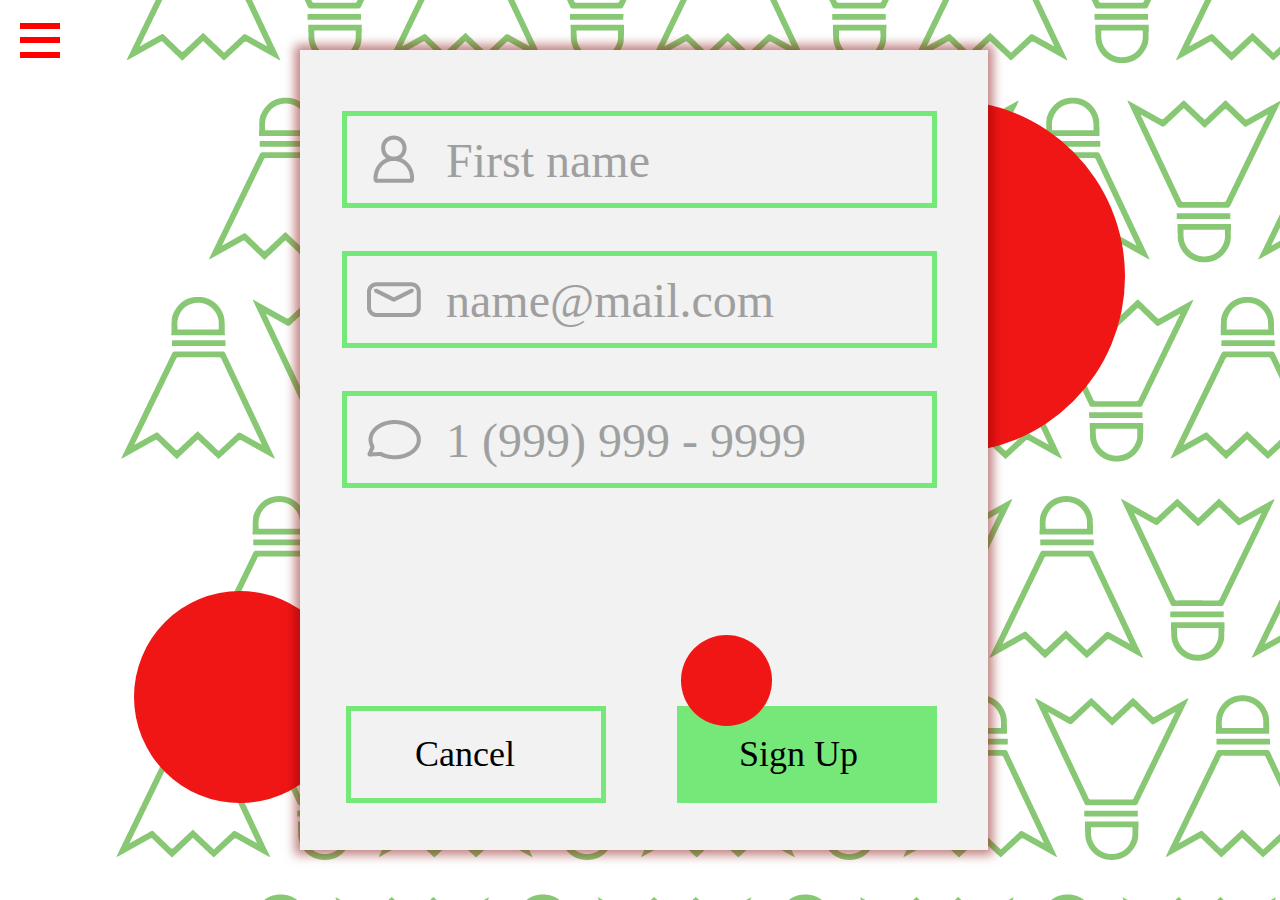
<file: subpages/sign_up/index.html>
<!DOCTYPE html>
<html>
<head>
	<link rel="stylesheet" href="assets/main.css">
	<title></title>
</head>
<body>
	

	<div class="back_panel"></div>
	
	<div class="name_box"></div>
	<input class="name" type="text" placeholder="First name">
	<div class="name_icon"><img src="assets/name.png"></div>

	<div class="mail_box"></div>
	<input class="mail" type="text" placeholder="name@mail.com">
	<div class="mail_icon"><img src="assets/mail.png"></div>

	<div class="text_box"></div>
	<input class="text" type="number" placeholder="1 (999) 999 - 9999">
	<div class="text_icon"><img src="assets/text.png"></div>

	<button class="cancel"><a href="../../index.html">Cancel</a></button>

	<input type="checkbox" id="toggle">
	<label for="toggle"></label>
	<div class="ham1"></div>
	<div class="ham2"></div>
	<div class="ham3"></div>

	<div class="menu">
		<button class="home"><a href="../../index.html">Home</a></button>
		<button class="rules"><a href="../rules/index.html">Rules</a></button>
		<button class="contact"><a href="../contact/index.html">Contact Us</a></button>
	</div>

	<button class="sign_up"><a href="../thanks/index.html">Sign Up</a></button>

	<div class="big_ball"></div>

	<div class="med_ball"></div>
	
	<div class="small_ball"></div>

</body>
</html>
</file>
<file: subpages/sign_up/assets/main.css>
body {
	overflow: hidden;
	background-image: url("background.png");

}

.back_panel {
position: absolute;
width: 688px;
left: calc(50% - 688px/2 + 4px);
top: 50px;
bottom: 50px;

background: #F2F2F2;
/* Drop Shadow Default */

box-shadow: 0px 0px 10px 5px rgba(131, 0, 0, 0.5);
}

.name {
position: absolute;
width: 456px;
height: 83px;
left: calc(50% - 456px/2 + 32px);
top: 118px;

font-family: Bitter;
font-style: normal;
font-weight: normal;
font-size: 48px;
line-height: 58px;
display: flex;
align-items: center;

color: black;

border: none;
outline: none;
background: #F2F2F2;
}

::placeholder {
	color: #A09F9F;
}

.name_icon {
position: absolute;
width: 72px;
height: 63px;
left: calc(50% - 72px/2 - 246px);
top: 128px;
}

.name_box {
position: absolute;
width: 595px;
height: 97px;
left: calc(50% - 595px/2 - 0.5px);
top: 111px;

background: #F2F2F2;
border: 5px solid #76E87A;
box-sizing: border-box;
}

.mail {
position: absolute;
width: 456px;
height: 83px;
left: calc(50% - 456px/2 + 32px);
top: 258px;

font-family: Bitter;
font-style: normal;
font-weight: normal;
font-size: 48px;
line-height: 58px;
display: flex;
align-items: center;

color: black;

border: none;
outline: none;
background: #F2F2F2;
}

::placeholder {
	color: #A09F9F;
}

.mail_icon {
position: absolute;
width: 72px;
height: 63px;
left: calc(50% - 72px/2 - 246px);
top: 268px;
}

.mail_box {
position: absolute;
width: 595px;
height: 97px;
left: calc(50% - 595px/2 - 0.5px);
top: 251px;

background: #F2F2F2;
border: 5px solid #76E87A;
box-sizing: border-box;
}

.text {
position: absolute;
width: 456px;
height: 83px;
left: calc(50% - 456px/2 + 32px);
top: 398px;

font-family: Bitter;
font-style: normal;
font-weight: normal;
font-size: 48px;
line-height: 58px;
display: flex;
align-items: center;

color: black;

border: none;
outline: none;
background: #F2F2F2;
}

::placeholder {
	color: #A09F9F;
}

.text_icon {
position: absolute;
width: 72px;
height: 63px;
left: calc(50% - 72px/2 - 246px);
top: 408px;
}

.text_box {
position: absolute;
width: 595px;
height: 97px;
left: calc(50% - 595px/2 - 0.5px);
top: 391px;

background: #F2F2F2;
border: 5px solid #76E87A;
box-sizing: border-box;
}

.cancel {
position: absolute;
width: 260px;
height: 97px;
left: calc(50% - 260px/2 - 164px);
bottom: 97px;

background: #F2F2F2;
border: 5px solid #76E87A;
box-sizing: border-box;

font-family: Bitter;
font-style: normal;
font-weight: normal;
font-size: 36px;
line-height: 43px;
display: flex;
align-items: center;
text-align: center;

color: #000000;

padding-left: 64px;
outline: none;
transition: 300ms ease all;
}

.cancel:hover {
	background-color: #76E87A;
}

.sign_up {
position: absolute;
width: 260px;
height: 97px;
left: calc(50% - 260px/2 + 167px);
bottom: 97px;

background: #76E87A;

font-family: Bitter;
font-style: normal;
font-weight: normal;
font-size: 36px;
line-height: 43px;
display: flex;
align-items: center;
text-align: center;

color: #000000;

padding-left: 57px;
border: 5px solid #76E87A;
outline: none;
transition: 300ms ease all;
}

.sign_up:hover{
background-color: #F2F2F2;
}

input[type=checkbox] {
	position: absolute;
	top: -9999px;
	left: -9999px;
}

label {
position: absolute;
width: 78px;
height: 80.41px;
left: 0px;
top: 0px;
z-index: 2;
}

.menu {
position: absolute;
left: -400px;
width: 328px;
top: 0%;
bottom: 0%;

background: #F2F2F2;
/* Drop Shadow Default */

box-shadow: 0px 0px 10px 5px rgba(131, 0, 0, 0.5);
transition: 300ms ease all;
}

input[type=checkbox]:checked ~ .menu {
position: absolute;
width: 328px;
left: 0px;
top: 0px;
bottom: 0px;

background: #F2F2F2;
/* Drop Shadow Default */

box-shadow: 0px 0px 10px 5px rgba(131, 0, 0, 0.5);
}

input[type=checkbox]:checked ~ h1 {
position: absolute;
transform: translateX(100px);
}

input[type=checkbox]:checked ~ h2 {
position: absolute;
transform: translateX(100px);
}

.ham1 {
position: absolute;
width: 40px;
height: 6.19px;
left: 20px;
top: 22.68px;
z-index: 1;

background: #FF0000;
}

.ham2 {
position: absolute;
width: 40px;
height: 6.19px;
left: 20px;
top: 37.11px;
z-index: 1;

background: #FF0000;
}

.ham3 {
position: absolute;
width: 40px;
height: 6.19px;
left: 20px;
top: 51.55px;
z-index: 1;

background: #FF0000;
}

input[type=checkbox]:checked ~ .sign_up {
position: absolute;
left: 34px;
}

.home {
position: absolute;
width: 328px;
height: 97px;
left: 0px;
top: 145px;

background: none;
border: none;
outline: none;
padding-left: 110px;

font-family: Bitter;
font-style: normal;
font-weight: normal;
font-size: 36px;
line-height: 43px;
display: flex;
align-items: center;
text-align: center;
transition: 300ms ease all;
}

.home:hover {
background: #76E87A;
}

.rules {
position: absolute;
width: 328px;
height: 97px;
left: 0px;
top: 242px;

background: none;
border: none;
outline: none;
padding-left: 115px;

font-family: Bitter;
font-style: normal;
font-weight: normal;
font-size: 36px;
line-height: 43px;
display: flex;
align-items: center;
text-align: center;
transition: 300ms ease all;
}

.rules:hover{
background: #76E87A;
}

.contact {
position: absolute;
width: 328px;
height: 97px;
left: 0px;
top: 339px;

background: none;
border: none;
outline: none;
padding-left: 70px;

font-family: Bitter;
font-style: normal;
font-weight: normal;
font-size: 36px;
line-height: 43px;
display: flex;
align-items: center;
text-align: center;
transition: 300ms ease all;
}

.contact:hover{
background: #76E87A;
}

a {
	color: black;
	text-decoration: none;
}

.big_ball {
position: absolute;
width: 353px;
height: 353px;
left: calc(50% - 353px/2 + 308.5px);
top: 100px;

background: #F01616;

border-radius: 50%;
z-index: -1;
}

.med_ball {
position: absolute;
width: 212px;
height: 212px;
left: calc(50% - 212px/2 - 400px);
bottom: 97px;

background: #F01616;
border-radius: 50%;

z-index: -1;
}

.small_ball {
position: absolute;
width: 91px;
height: 91px;
left: calc(50% - 91px/2 + 86.5px);
bottom: 174px;

background: #F01616;

border-radius: 50%;
}
</file>
